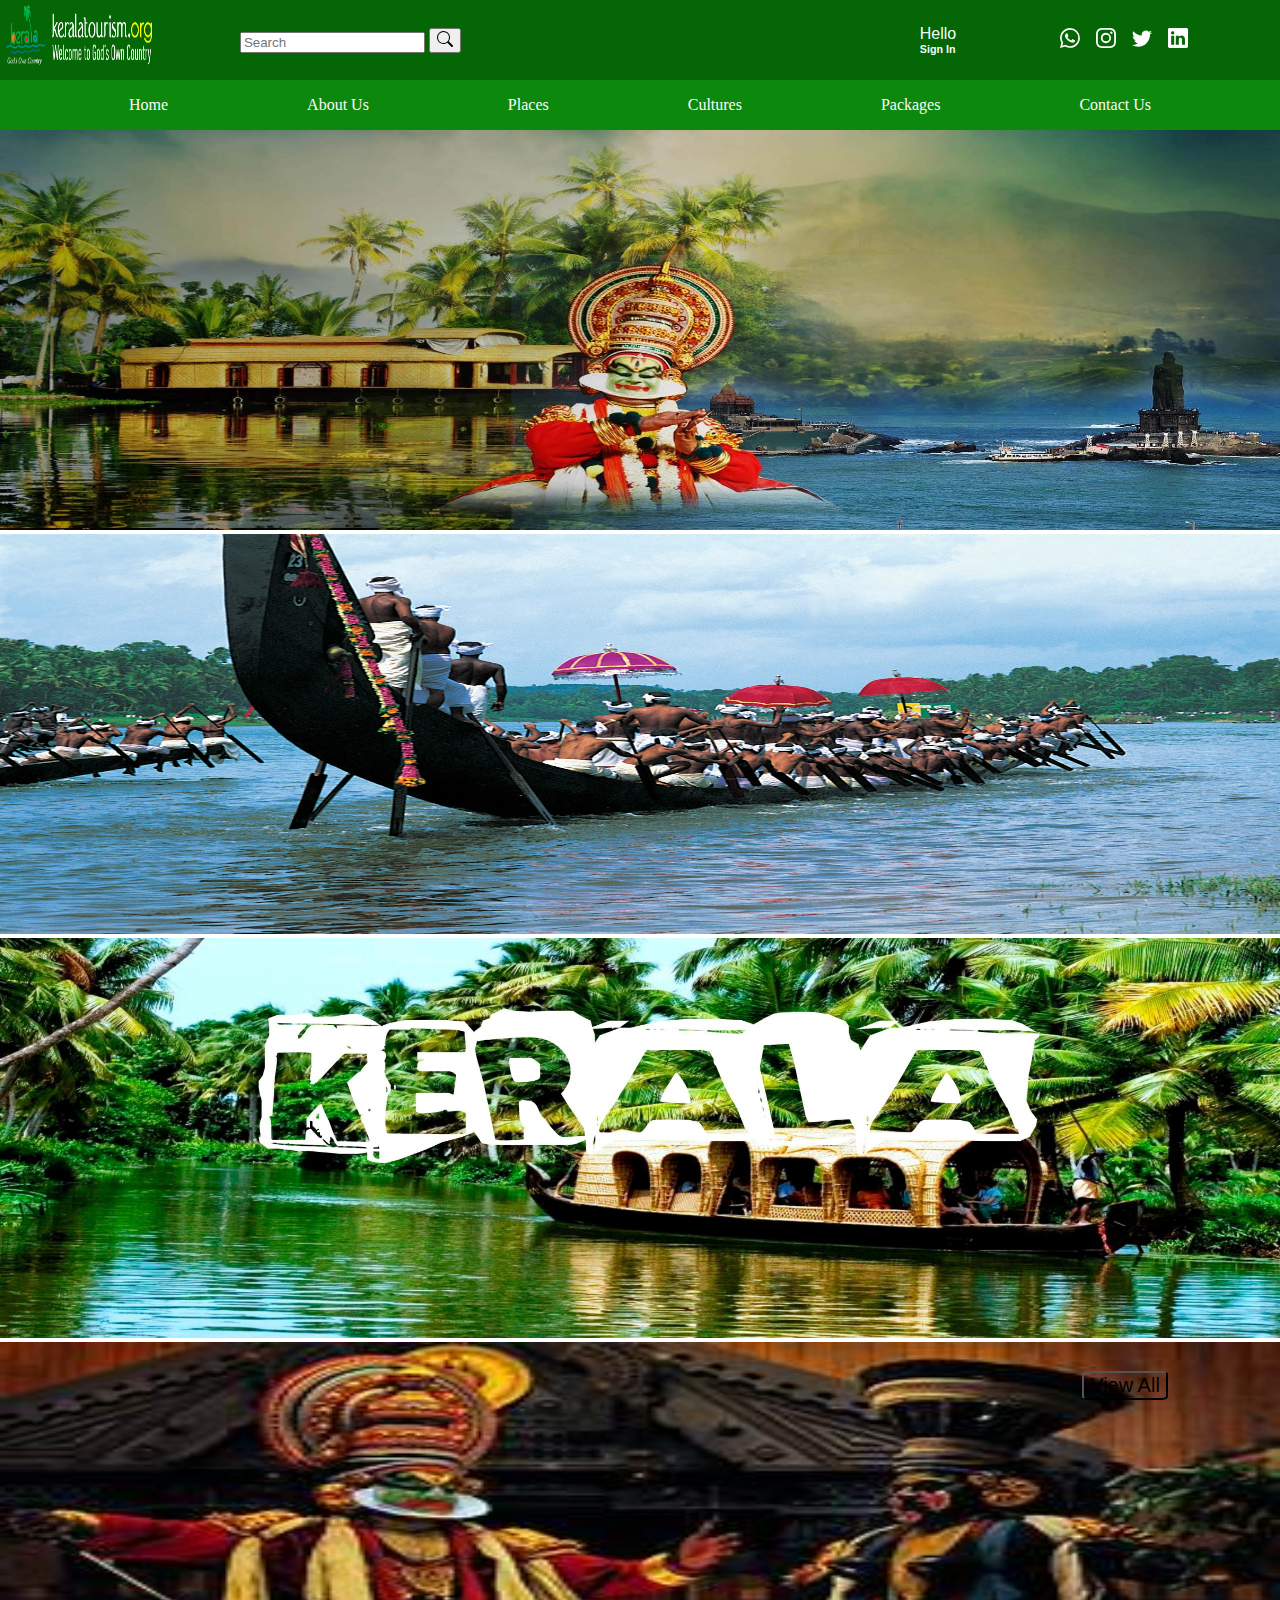
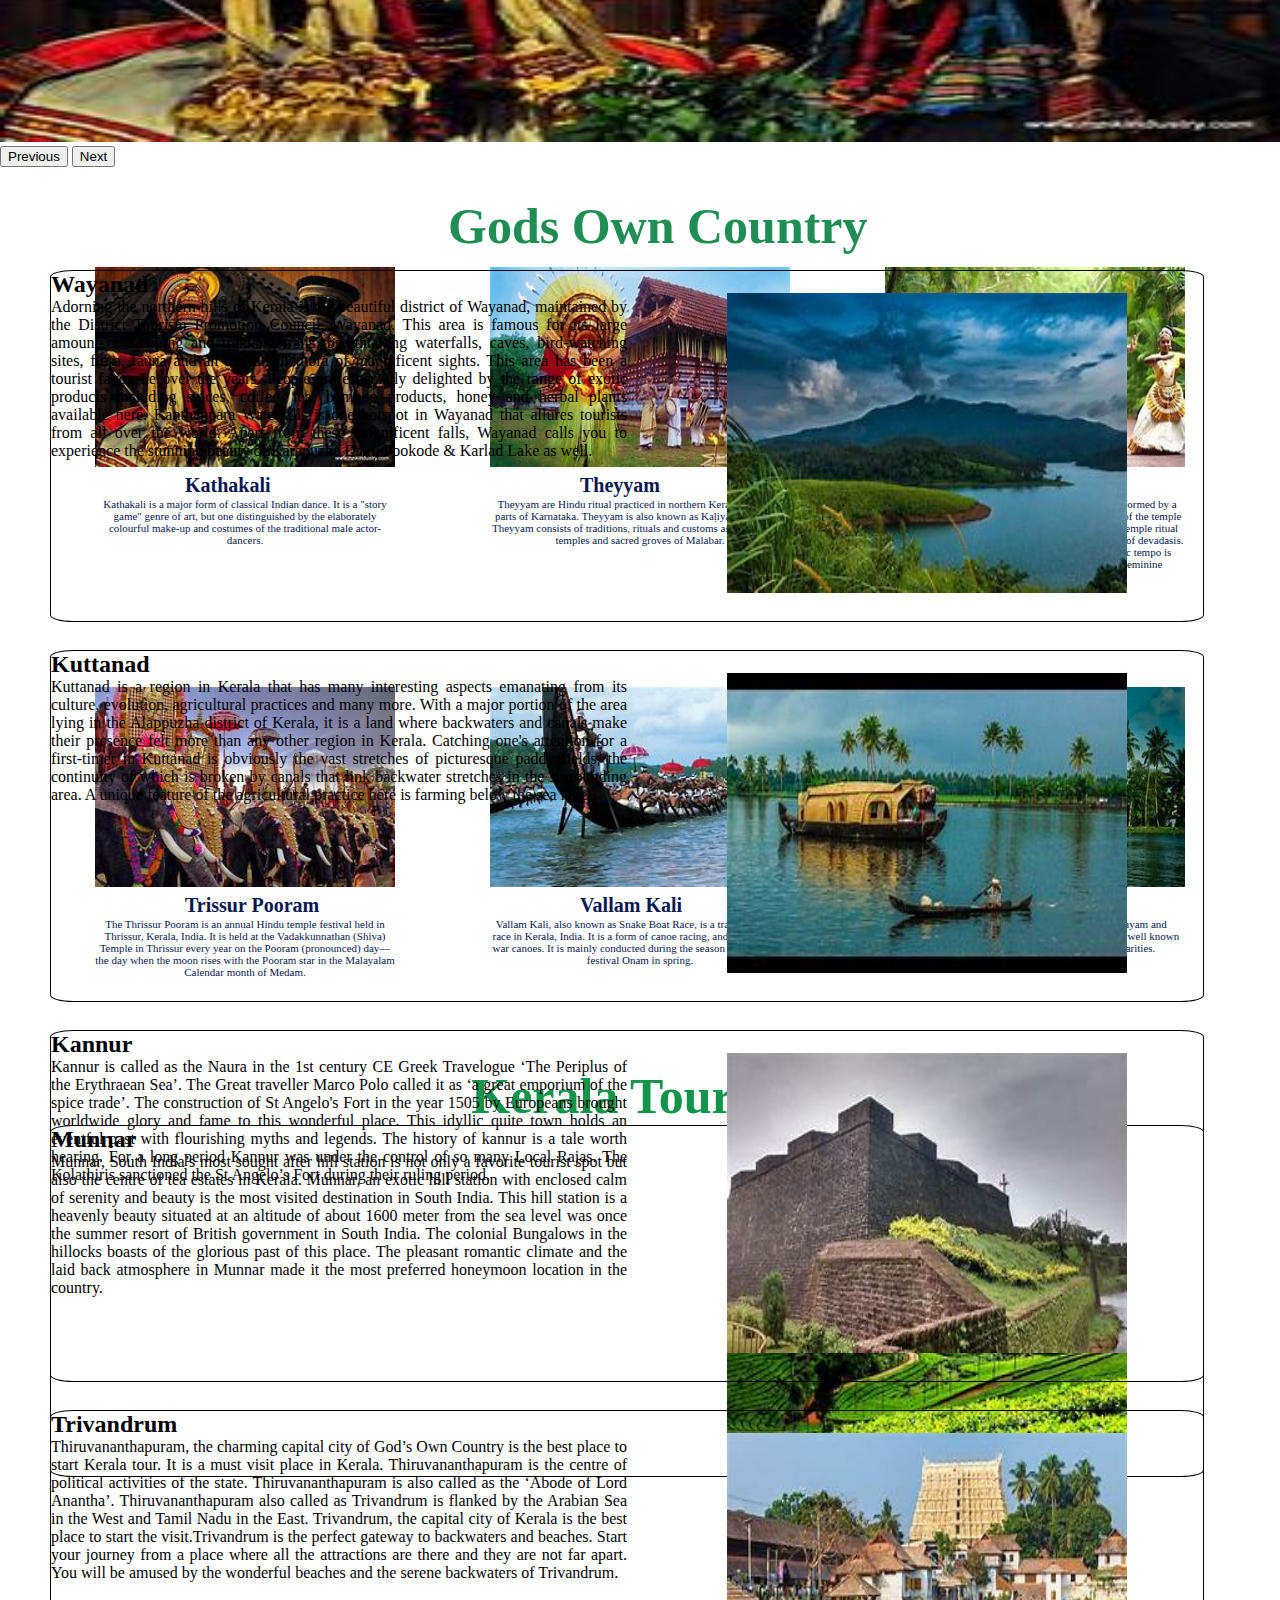
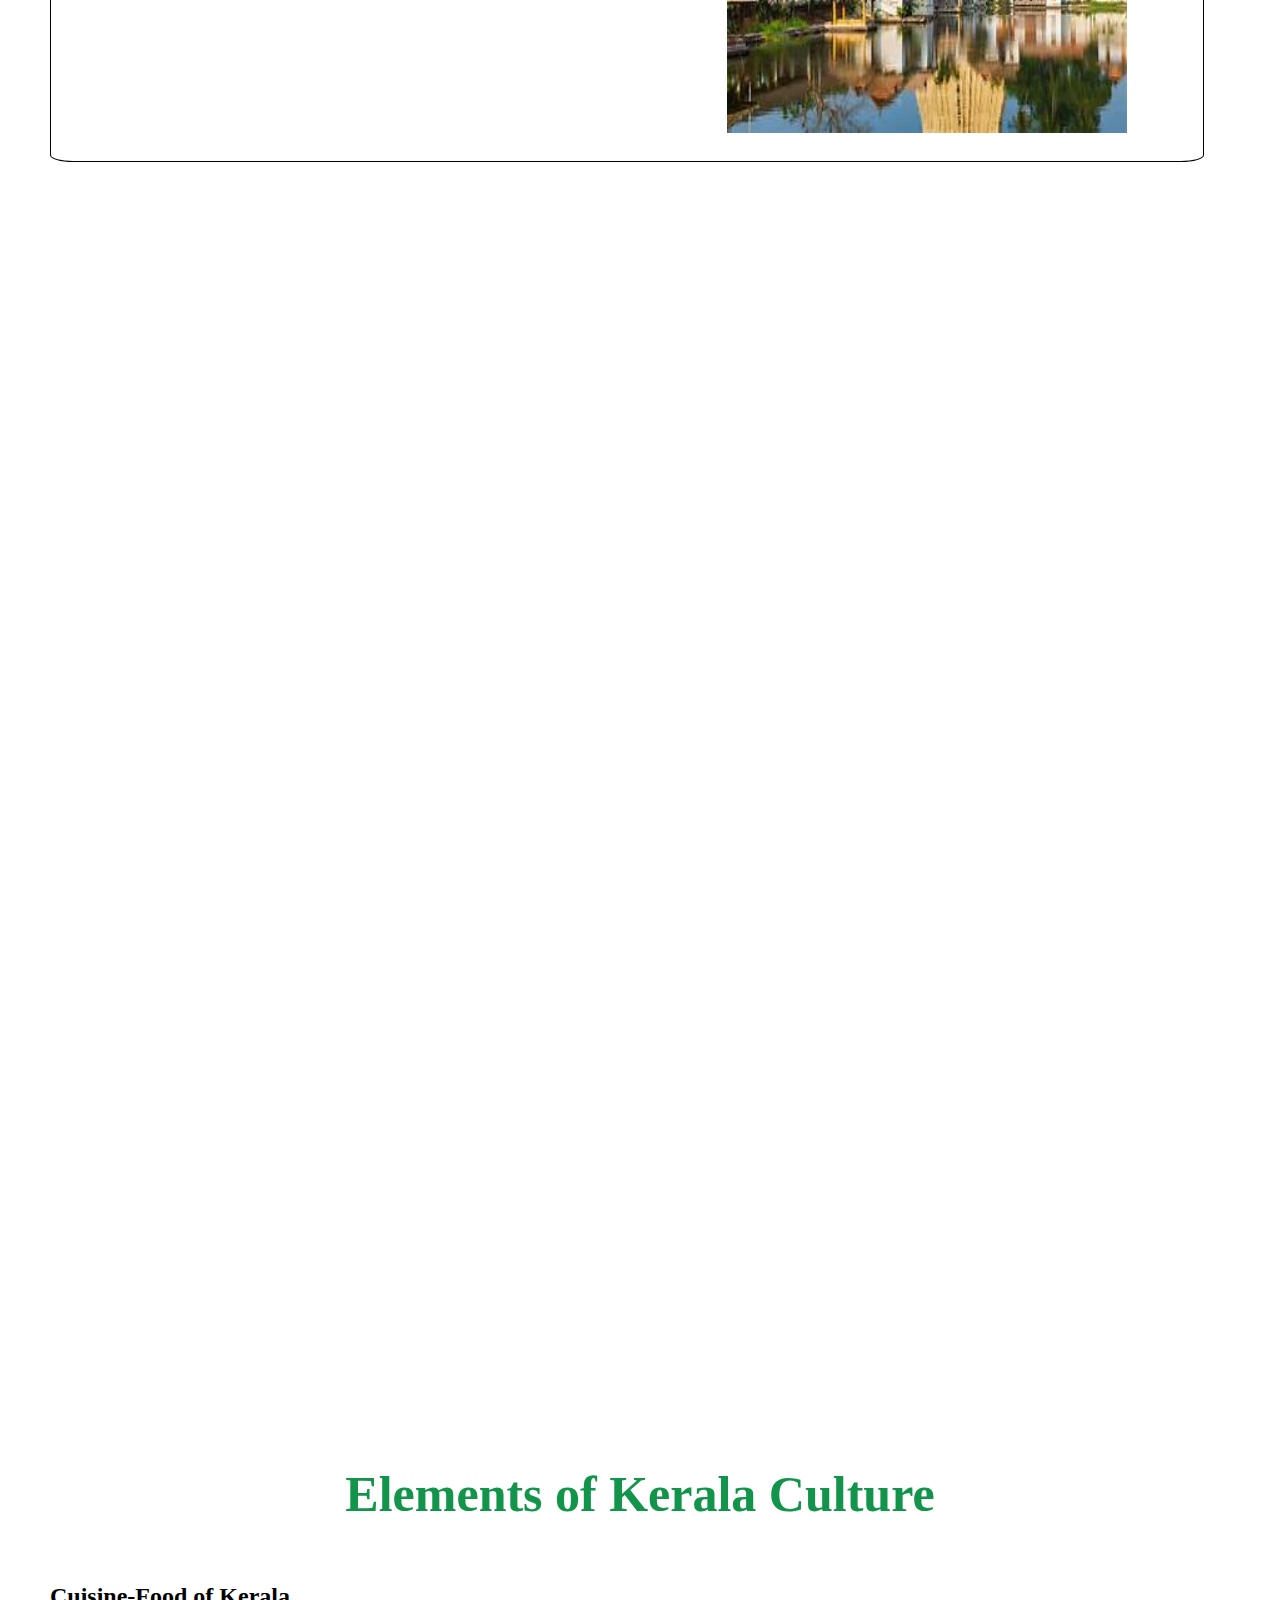
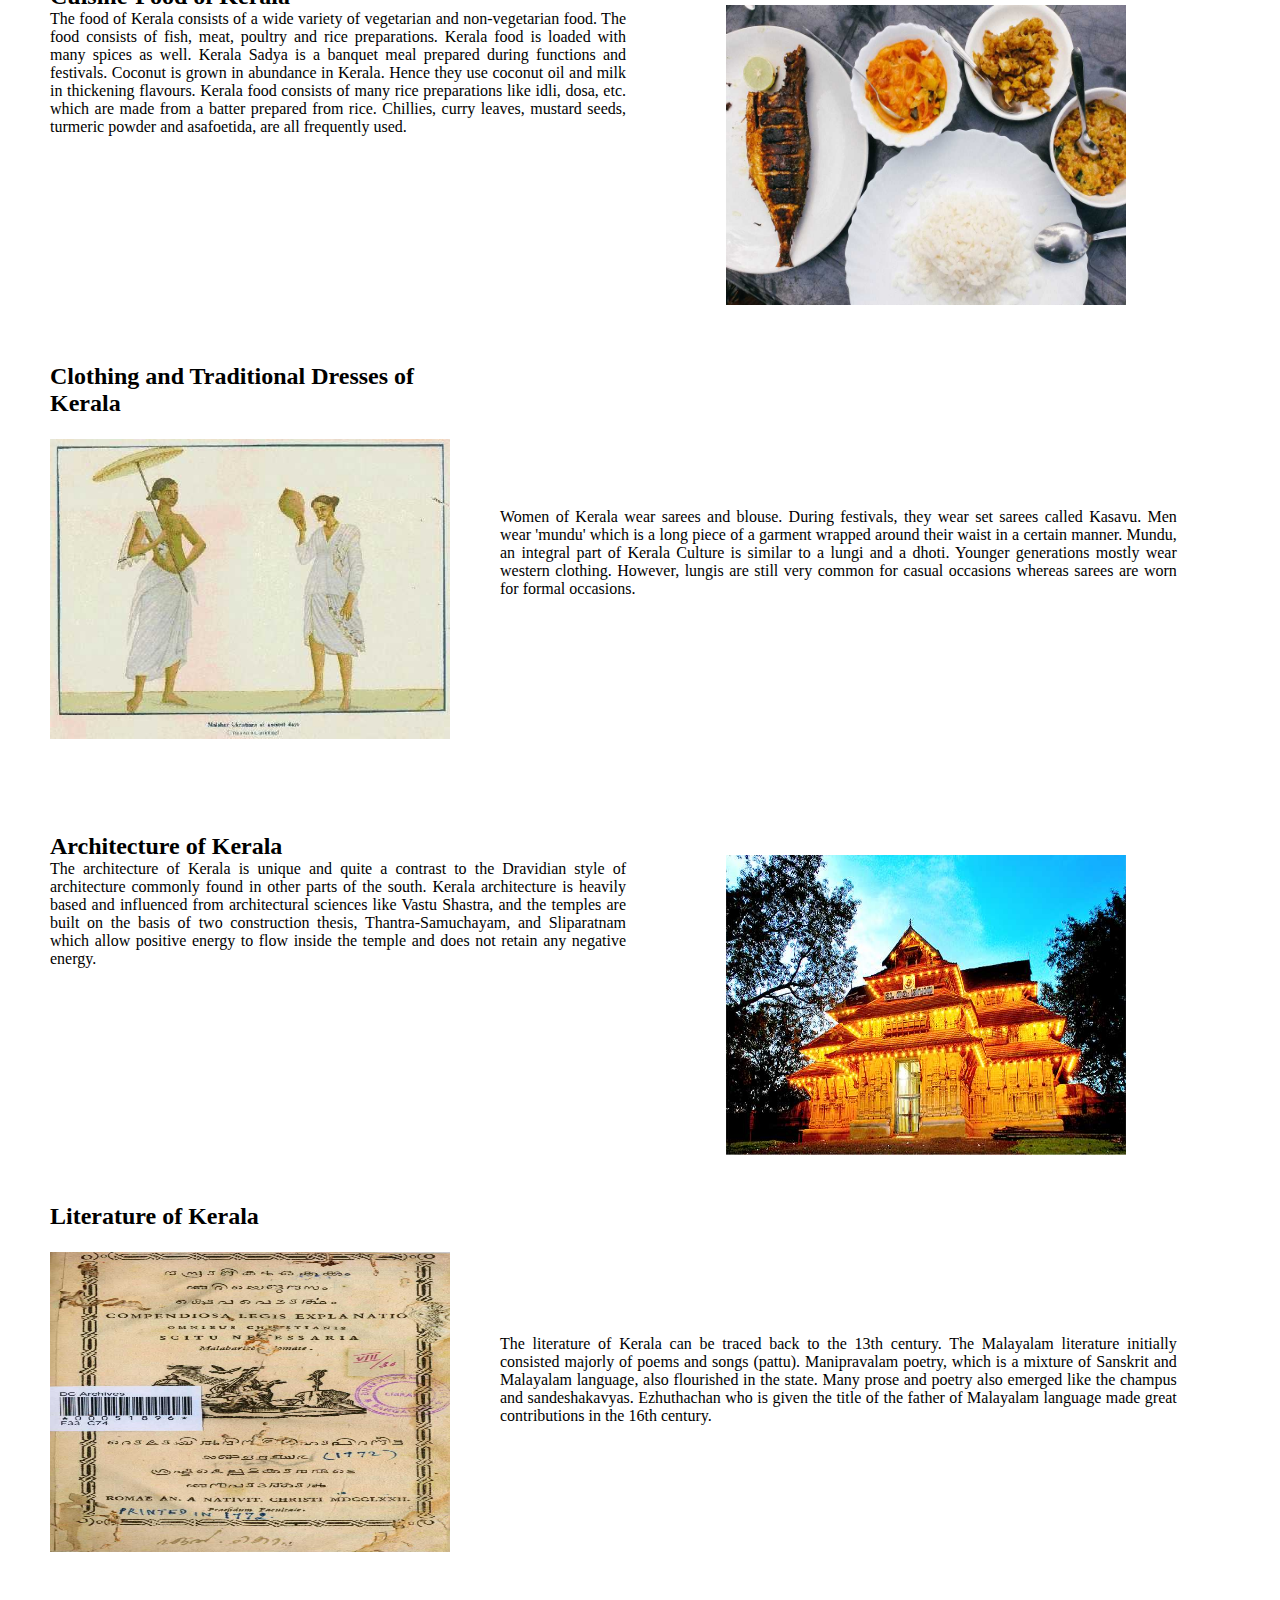
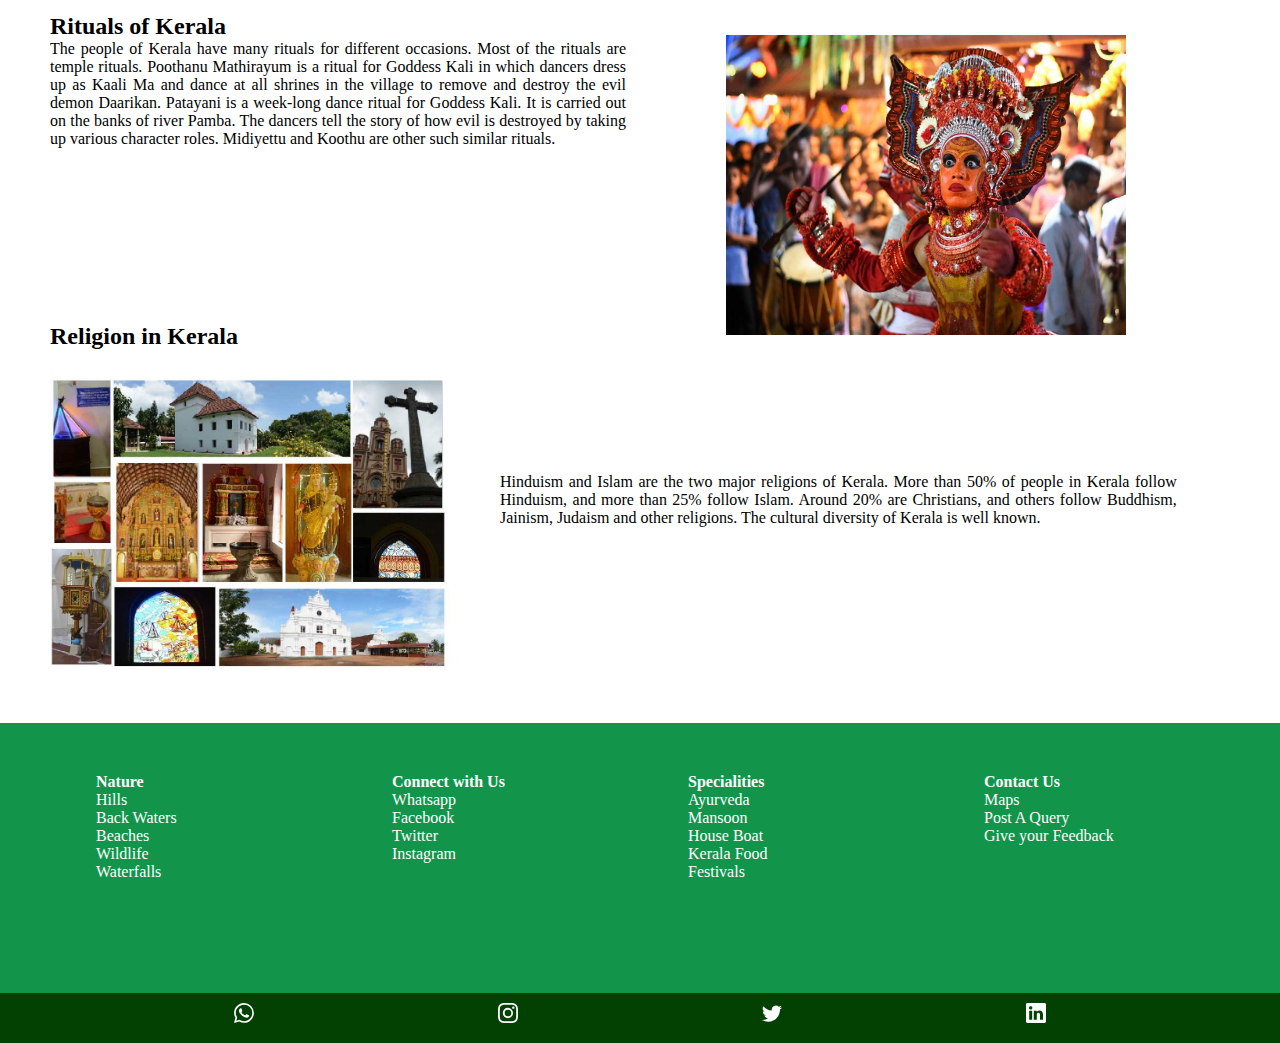
<file: index.html>
<!DOCTYPE html>
<html lang="en">
<head>
  <link rel="icon" href="h_logo.jpeg">
    <meta charset="UTF-8">
    <link rel="stylesheet" href="style.css">
    <meta name="viewport" content="width=device-width, initial-scale=1.0">
    <link href="https://cdn.jsdelivr.net/npm/bootstrap@5.3.1/dist/css/bootstrap.min.css" rel="stylesheet" integrity="sha384-4bw+/aepP/YC94hEpVNVgiZdgIC5+VKNBQNGCHeKRQN+PtmoHDEXuppvnDJzQIu9" crossorigin="anonymous">
    <script src="https://cdn.jsdelivr.net/npm/bootstrap@5.3.1/dist/js/bootstrap.bundle.min.js" integrity="sha384-HwwvtgBNo3bZJJLYd8oVXjrBZt8cqVSpeBNS5n7C8IVInixGAoxmnlMuBnhbgrkm" crossorigin="anonymous"></script>
    <script src="https://cdn.jsdelivr.net/npm/@popperjs/core@2.11.8/dist/umd/popper.min.js" integrity="sha384-I7E8VVD/ismYTF4hNIPjVp/Zjvgyol6VFvRkX/vR+Vc4jQkC+hVqc2pM8ODewa9r" crossorigin="anonymous"></script>
    <script src="https://cdn.jsdelivr.net/npm/bootstrap@5.3.1/dist/js/bootstrap.min.js" integrity="sha384-Rx+T1VzGupg4BHQYs2gCW9It+akI2MM/mndMCy36UVfodzcJcF0GGLxZIzObiEfa" crossorigin="anonymous"></script>
    <title>Kerala Tourism</title>
</head>
<body>

    <header class="primary-nav">
        <img src="logo.png" alt="">
        <div class="nav-items">
            
        <div class="search-bar">
            <div class="input-group mb-3">
                <input type="text" class="form-control" placeholder="Search" aria-label="Recipient's username" aria-describedby="button-addon2">
                <button class="btn btn-outline-secondary" type="button" id="button-addon2"><svg xmlns="http://www.w3.org/2000/svg" width="16" height="16" fill="currentColor" class="bi bi-search" viewBox="0 0 16 16">
                    <path d="M11.742 10.344a6.5 6.5 0 1 0-1.397 1.398h-.001c.03.04.062.078.098.115l3.85 3.85a1 1 0 0 0 1.415-1.414l-3.85-3.85a1.007 1.007 0 0 0-.115-.1zM12 6.5a5.5 5.5 0 1 1-11 0 5.5 5.5 0 0 1 11 0z"/>
                  </svg></button>
              </div>
        </div>
        <div class="sign-in">
            <p class="primary-text">Hello</p>
            <h6 class="primary-subheading">Sign In</h6>
        </div>
        
        <div class="cart" >
          &nbsp;&nbsp;&nbsp;&nbsp;&nbsp;
          <a href=""><svg xmlns="http://www.w3.org/2000/svg" width="20" height="20" fill="currentColor" class="bi bi-whatsapp" viewBox="0 0 16 16">
            <path d="M13.601 2.326A7.854 7.854 0 0 0 7.994 0C3.627 0 .068 3.558.064 7.926c0 1.399.366 2.76 1.057 3.965L0 16l4.204-1.102a7.933 7.933 0 0 0 3.79.965h.004c4.368 0 7.926-3.558 7.93-7.93A7.898 7.898 0 0 0 13.6 2.326zM7.994 14.521a6.573 6.573 0 0 1-3.356-.92l-.24-.144-2.494.654.666-2.433-.156-.251a6.56 6.56 0 0 1-1.007-3.505c0-3.626 2.957-6.584 6.591-6.584a6.56 6.56 0 0 1 4.66 1.931 6.557 6.557 0 0 1 1.928 4.66c-.004 3.639-2.961 6.592-6.592 6.592zm3.615-4.934c-.197-.099-1.17-.578-1.353-.646-.182-.065-.315-.099-.445.099-.133.197-.513.646-.627.775-.114.133-.232.148-.43.05-.197-.1-.836-.308-1.592-.985-.59-.525-.985-1.175-1.103-1.372-.114-.198-.011-.304.088-.403.087-.088.197-.232.296-.346.1-.114.133-.198.198-.33.065-.134.034-.248-.015-.347-.05-.099-.445-1.076-.612-1.47-.16-.389-.323-.335-.445-.34-.114-.007-.247-.007-.38-.007a.729.729 0 0 0-.529.247c-.182.198-.691.677-.691 1.654 0 .977.71 1.916.81 2.049.098.133 1.394 2.132 3.383 2.992.47.205.84.326 1.129.418.475.152.904.129 1.246.08.38-.058 1.171-.48 1.338-.943.164-.464.164-.86.114-.943-.049-.084-.182-.133-.38-.232z"/>
          </svg></a>&nbsp;&nbsp;&nbsp;
          <a href=""><svg xmlns="http://www.w3.org/2000/svg" width="20" height="20" fill="currentColor" class="bi bi-instagram" viewBox="0 0 16 16">
            <path d="M8 0C5.829 0 5.556.01 4.703.048 3.85.088 3.269.222 2.76.42a3.917 3.917 0 0 0-1.417.923A3.927 3.927 0 0 0 .42 2.76C.222 3.268.087 3.85.048 4.7.01 5.555 0 5.827 0 8.001c0 2.172.01 2.444.048 3.297.04.852.174 1.433.372 1.942.205.526.478.972.923 1.417.444.445.89.719 1.416.923.51.198 1.09.333 1.942.372C5.555 15.99 5.827 16 8 16s2.444-.01 3.298-.048c.851-.04 1.434-.174 1.943-.372a3.916 3.916 0 0 0 1.416-.923c.445-.445.718-.891.923-1.417.197-.509.332-1.09.372-1.942C15.99 10.445 16 10.173 16 8s-.01-2.445-.048-3.299c-.04-.851-.175-1.433-.372-1.941a3.926 3.926 0 0 0-.923-1.417A3.911 3.911 0 0 0 13.24.42c-.51-.198-1.092-.333-1.943-.372C10.443.01 10.172 0 7.998 0h.003zm-.717 1.442h.718c2.136 0 2.389.007 3.232.046.78.035 1.204.166 1.486.275.373.145.64.319.92.599.28.28.453.546.598.92.11.281.24.705.275 1.485.039.843.047 1.096.047 3.231s-.008 2.389-.047 3.232c-.035.78-.166 1.203-.275 1.485a2.47 2.47 0 0 1-.599.919c-.28.28-.546.453-.92.598-.28.11-.704.24-1.485.276-.843.038-1.096.047-3.232.047s-2.39-.009-3.233-.047c-.78-.036-1.203-.166-1.485-.276a2.478 2.478 0 0 1-.92-.598 2.48 2.48 0 0 1-.6-.92c-.109-.281-.24-.705-.275-1.485-.038-.843-.046-1.096-.046-3.233 0-2.136.008-2.388.046-3.231.036-.78.166-1.204.276-1.486.145-.373.319-.64.599-.92.28-.28.546-.453.92-.598.282-.11.705-.24 1.485-.276.738-.034 1.024-.044 2.515-.045v.002zm4.988 1.328a.96.96 0 1 0 0 1.92.96.96 0 0 0 0-1.92zm-4.27 1.122a4.109 4.109 0 1 0 0 8.217 4.109 4.109 0 0 0 0-8.217zm0 1.441a2.667 2.667 0 1 1 0 5.334 2.667 2.667 0 0 1 0-5.334z"/>
          </svg></a>&nbsp;&nbsp;&nbsp;
          <a href=""><svg xmlns="http://www.w3.org/2000/svg" width="20" height="20" fill="currentColor" class="bi bi-twitter" viewBox="0 0 16 16">
            <path d="M5.026 15c6.038 0 9.341-5.003 9.341-9.334 0-.14 0-.282-.006-.422A6.685 6.685 0 0 0 16 3.542a6.658 6.658 0 0 1-1.889.518 3.301 3.301 0 0 0 1.447-1.817 6.533 6.533 0 0 1-2.087.793A3.286 3.286 0 0 0 7.875 6.03a9.325 9.325 0 0 1-6.767-3.429 3.289 3.289 0 0 0 1.018 4.382A3.323 3.323 0 0 1 .64 6.575v.045a3.288 3.288 0 0 0 2.632 3.218 3.203 3.203 0 0 1-.865.115 3.23 3.23 0 0 1-.614-.057 3.283 3.283 0 0 0 3.067 2.277A6.588 6.588 0 0 1 .78 13.58a6.32 6.32 0 0 1-.78-.045A9.344 9.344 0 0 0 5.026 15z"/>
          </svg></a>&nbsp;&nbsp;&nbsp;  
          <a href=""><svg xmlns="http://www.w3.org/2000/svg" width="20" height="20" fill="currentColor" class="bi bi-linkedin" viewBox="0 0 16 16">
            <path d="M0 1.146C0 .513.526 0 1.175 0h13.65C15.474 0 16 .513 16 1.146v13.708c0 .633-.526 1.146-1.175 1.146H1.175C.526 16 0 15.487 0 14.854V1.146zm4.943 12.248V6.169H2.542v7.225h2.401zm-1.2-8.212c.837 0 1.358-.554 1.358-1.248-.015-.709-.52-1.248-1.342-1.248-.822 0-1.359.54-1.359 1.248 0 .694.521 1.248 1.327 1.248h.016zm4.908 8.212V9.359c0-.216.016-.432.08-.586.173-.431.568-.878 1.232-.878.869 0 1.216.662 1.216 1.634v3.865h2.401V9.25c0-2.22-1.184-3.252-2.764-3.252-1.274 0-1.845.7-2.165 1.193v.025h-.016a5.54 5.54 0 0 1 .016-.025V6.169h-2.4c.03.678 0 7.225 0 7.225h2.4z"/>
          </svg></a>&nbsp;&nbsp;&nbsp;
            </div>
        </div>
    </header>
    <header>
        <div class="second-nav">
            <a href="#home">Home</a>
            <a href="#dept">About Us</a> 
            <a href="#places">Places</a>
            <a href="#cultures">Cultures</a>
            <a href="packages.html">Packages</a>
            <a href="#contact">Contact Us</a>
        </div>
    </header>
    
    <!-- Primary Navbar ends -->



    <!-- home section starts -->
    <div id="carouselExampleAutoplaying" class="carousel slide" data-bs-ride="carousel" id="home">
        <div class="carousel-inner">
          <div class="carousel-item active">
            <img src="hm4.jpg" class="d-block " alt="No Image">
          </div>
          <div class="carousel-item">
            <img src="hm3.jpg" class="d-block " alt="No Image">
          </div>
          <div class="carousel-item">
            <img src="hm2.jpg" class="d-block " alt="No Image">
          </div>
          <div class="carousel-item">
            <img src="hm5.jpeg" class="d-block " alt="No Image">
          </div>
        </div>
        <button class="carousel-control-prev" type="button" data-bs-target="#carouselExampleAutoplaying" data-bs-slide="prev">
          <span class="carousel-control-prev-icon" aria-hidden="true"></span>
          <span class="visually-hidden">Previous</span>
        </button>
        <button class="carousel-control-next" type="button" data-bs-target="#carouselExampleAutoplaying" data-bs-slide="next">
          <span class="carousel-control-next-icon" aria-hidden="true"></span>
          <span class="visually-hidden">Next</span>
        </button>
      </div>

      <div class="dept" id="dept">
        <h1>Gods Own Country</h1>
        <a href=""><div class="dp">
            <img src="hm5.jpeg" alt="" >
            <h5>Kathakali</h5>
            <p>Kathakali is a major form of classical Indian dance. It is a "story game" genre of art, but one distinguished by the elaborately colourful make-up and costumes of the traditional male actor-dancers.</p>
        </div></a>
        <a href=""><div class="dp">
            <img src="img2.jpeg" alt="" >
            <h5>Theyyam</h5>
            <p>Theyyam are Hindu ritual practiced in northern Kerala and some parts of Karnataka. Theyyam is also known as Kaḷiyāṭṭaṁ or Tiṟa. Theyyam consists of traditions, rituals and customs associated with temples and sacred groves of Malabar. </p>
        </div></a>
        <a href=""><div class="dp">
          <img src="img3.jpeg" alt="" >
          <h5>Mohiniyattam</h5>
          <p>Mohiniyattam is a solo dance tradition of Kerala performed by a maiden called Prakriti who offers herself to the deity of the temple through dance and music. It evolved as a part of the temple ritual within the precincts of a temple linked to the tradition of devadasis. Its keynote is called the Shringarbhakti and the basic tempo is known as lasya which is characterized by highly feminine movements. </p>
      </div></a>
        
       </div>
       <div class="dept2" id="dept">
        <a href=""><div class="dp">
            <img src="img4.jpeg" alt="" >
            <h5>Trissur Pooram</h5>
            <p>The Thrissur Pooram is an annual Hindu temple festival held in Thrissur, Kerala, India. It is held at the Vadakkunnathan (Shiva) Temple in Thrissur every year on the Pooram (pronounced) day—the day when the moon rises with the Pooram star in the Malayalam Calendar month of Medam.</p>
        </div></a>
        <a href=""><div class="dp">
            <img src="img5.jpeg" alt="" >
            <h5>Vallam Kali</h5>
            <p>Vallam Kali, also known as Snake Boat Race, is a traditional boat race in Kerala, India. It is a form of canoe racing, and uses paddled war canoes. It is mainly conducted during the season of the harvest festival Onam in spring.</p>
        </div></a>
        <a href=""><div class="dp">
          <img src="img6.jpeg" alt="" >
          <h5>Kuttanad</h5>
          <p>Kuttanad is a region covering the Alappuzha, Kottayam and Pathanamthitta Districts, in the state of Kerala, India, well known for its vast paddy fields and geographical peculiarities.</p>
      </div></a>
      </div>

      <div class="button">
        <a href=""><input type="button" value="View All"></a>
      </div>
      

      <!-- places -->
      <div class="hedding" id="places">
        <h1>Kerala Tourism</h1>
      </div>
      <div class="places" >
        <div class="pl1">
          <h2>
            Munnar
          </h2>
          <p>Munnar, South India’s most sought after hill station is not only a favorite tourist spot but also the centre of tea estates in Kerala. Munnar, an exotic hill station with enclosed calm of serenity and beauty is the most visited destination in South India.

            This hill station is a heavenly beauty situated at an altitude of about 1600 meter from the sea level was once the summer resort of British government in South India. The colonial Bungalows in the hillocks boasts of the glorious past of this place.
            
            The pleasant romantic climate and the laid back atmosphere in Munnar made it the most preferred honeymoon location in the country. </p>
        </div>
        <div class="pl2">
          <img src="munnar.jpeg" alt="">
        </div>
      </div>
      <div class="places2">
        <div class="pl1">
          <h2>
            Wayanad
          </h2>
          <p>Adorning the northern hills of Kerala is the beautiful district of Wayanad, maintained by the District Tourism Promotion Council, Wayanad.  This area is famous for its large amount of camping and trekking trails, breathtaking waterfalls, caves, bird-watching sites, flora, fauna and an overall plethora of magnificent sights. This area has been a tourist favourite over the years. People are especially delighted by the range of exotic products including spices, coffee, tea, bamboo products, honey and herbal plants available here.  Kanthanpara Waterfalls is one hotspot in Wayanad that allures tourists from all over the world. Apart from these magnificent falls, Wayanad calls you to experience the stunning beauty of Karapuzha Dam, Pookode & Karlad Lake as well.</p>
        </div>
        <div class="pl2">
          <img src="wayanad.jpeg" alt="">
        </div>
      </div>
      <div class="places3">
        <div class="pl1">
          <h2>
            Kuttanad
          </h2>
          <p>Kuttanad is a region in Kerala that has many interesting aspects emanating from its culture, evolution, agricultural practices and many more. With a major portion of the area lying in the Alappuzha district of Kerala, it is a land where backwaters and canals make their presence felt more than any other region in Kerala.

            Catching one's attention for a first-timer in Kuttanad is obviously the vast stretches of picturesque paddy fields, the continuity of which is broken by canals that link backwater stretches in the surrounding area. A unique feature of the agricultural practice here is farming below the sea level.</p>
        </div>
        <div class="pl2">
          <img src="kuttanad.jpeg" alt="">
        </div>
      </div>
      <div class="places4">
        <div class="pl1">
          <h2>
            Kannur
          </h2>
          <p>Kannur is called as the Naura in the 1st century CE Greek Travelogue ‘The Periplus of the Erythraean Sea’. The Great traveller Marco Polo called it as ‘a great emporium of the spice trade’. The construction of St Angelo's Fort in the year 1505 by Europeans brought worldwide glory and fame to this wonderful place.

            This idyllic quite town holds an eventful past with flourishing myths and legends. The history of kannur is a tale worth hearing. For a long period Kannur was under the control of so many Local Rajas. The Kolathiris sanctioned the St Angelo’s Fort during their ruling period.</p>
        </div>
        <div class="pl2">
          <img src="kannur.jpeg" alt="">
        </div>
      </div>
      <div class="places5">
        <div class="pl1">
          <h2>
            Trivandrum
          </h2>
          <p>Thiruvananthapuram, the charming capital city of God’s Own Country is the best place to start Kerala tour. It is a must visit place in Kerala. Thiruvananthapuram is the centre of political activities of the state. Thiruvananthapuram is also called as the ‘Abode of Lord Anantha’.

            Thiruvananthapuram also called as Trivandrum is flanked by the Arabian Sea in the West and Tamil Nadu in the East. Trivandrum, the capital city of Kerala is the best place to start the visit.Trivandrum is the perfect gateway to backwaters and beaches. Start your journey from a place where all the attractions are there and they are not far apart. You will be amused by the wonderful beaches and the serene backwaters of Trivandrum.</p>
        </div>
        <div class="pl2">
          <img src="trivandrum.jpeg" alt="">
        </div>
      </div>

      <!-- places end -->

      <!-- cultures strt -->
      <div class="hed" id="cultures">
        <h1>Elements of Kerala Culture</h1>
      </div>
      <div class="cultures" >
      
        <div class="cl1">
          <h2>
            Cuisine-Food of Kerala
          </h2>
          <p>The food of Kerala consists of a wide variety of vegetarian and non-vegetarian food. The food consists of fish, meat, poultry and rice preparations. Kerala food is loaded with many spices as well. Kerala Sadya is a banquet meal prepared during functions and festivals. Coconut is grown in abundance in Kerala. Hence they use coconut oil and milk in thickening flavours. Kerala food consists of many rice preparations like idli, dosa, etc. which are made from a batter prepared from rice. Chillies, curry leaves, mustard seeds, turmeric powder and asafoetida, are all frequently used.</p>
        </div>
        <div class="cl2">
          <img src="food.jpg" alt="">
        </div>
      </div>
      <div class="cultures2" id="">
      
        <div class="cl3">
          <h2>
            Clothing and Traditional Dresses of Kerala
          </h2>
          <img src="clothing.jpg" alt="">
        </div>
        <div class="cl4">
          <p>Women of Kerala wear sarees and blouse. During festivals, they wear set sarees called Kasavu. Men wear 'mundu' which is a long piece of a garment wrapped around their waist in a certain manner. Mundu, an integral part of Kerala Culture is similar to a lungi and a dhoti. Younger generations mostly wear western clothing. However, lungis are still very common for casual occasions whereas sarees are worn for formal occasions.</p>
        </div>
      </div>

      <div class="cultures3" id="">
        <div class="cl1">
          <h2>
            Architecture of Kerala
          </h2>
          <p>The architecture of Kerala is unique and quite a contrast to the Dravidian style of architecture commonly found in other parts of the south. Kerala architecture is heavily based and influenced from architectural sciences like Vastu Shastra, and the temples are built on the basis of two construction thesis, Thantra-Samuchayam, and Sliparatnam which allow positive energy to flow inside the temple and does not retain any negative energy.</p>
        </div>
        <div class="cl2">
          <img src="archi.jpg" alt="">
        </div>
      </div>

      <div class="cultures4" id="">
        <div class="cl3">
          <h2>
            Literature of Kerala
          </h2>
          <img src="lit.jpg" alt="">
        </div>
        <div class="cl4">
          <p>The literature of Kerala can be traced back to the 13th century. The Malayalam literature initially consisted majorly of poems and songs (pattu). Manipravalam poetry, which is a mixture of Sanskrit and Malayalam language, also flourished in the state. Many prose and poetry also emerged like the champus and sandeshakavyas. Ezhuthachan who is given the title of the father of Malayalam language made great contributions in the 16th century.
          </p>
        </div>
      </div>

      <div class="cultures5" id="">
        <div class="cl1">
          <h2>
            Rituals of Kerala
          </h2>
          <p>The people of Kerala have many rituals for different occasions. Most of the rituals are temple rituals. Poothanu Mathirayum is a ritual for Goddess Kali in which dancers dress up as Kaali Ma and dance at all shrines in the village to remove and destroy the evil demon Daarikan.
            Patayani is a week-long dance ritual for Goddess Kali. It is carried out on the banks of river Pamba. The dancers tell the story of how evil is destroyed by taking up various character roles. Midiyettu and Koothu are other such similar rituals.</p>
        </div>
        <div class="cl2">
          <img src="rit.jpg" alt="">
        </div>
      </div>

      <div class="cultures6" >
        <div class="cl3">
          <h2>
            Religion in Kerala
          </h2>
          <img src="reli.jpg" alt="">
        </div>
        <div class="cl4">
          <p>Hinduism and Islam are the two major religions of Kerala. More than 50% of people in Kerala follow Hinduism, and more than 25% follow Islam. Around 20% are Christians, and others follow Buddhism, Jainism, Judaism and other religions. The cultural diversity of Kerala is well known.</p>
        </div>
      </div>

      <!-- . cultures end -->

      <!-- contact -->
      <div class="contact" id="contact">
        <div class="cnt">
            <h4>Nature</h4>
            <a href="">Hills</a>
            <a href="">Back Waters</a>
            <a href="">Beaches</a>
            <a href="">Wildlife</a>
            <a href="">Waterfalls</a>
        </div>
        <div class="cnt">
            <h4>Connect with Us</h4>
            <a href="">Whatsapp</a>
            <a href="">Facebook</a>
            <a href="">Twitter</a>
            <a href="">Instagram</a>
        </div>
        <div class="cnt">
            <h4>Specialities</h4>
            <a href="">Ayurveda</a>
            <a href="">Mansoon</a>
            <a href="">House Boat</a>
            <a href="">Kerala Food</a>
            <a href="">Festivals</a>
        </div>
    
        <div class="cnt">
            <h4>Contact Us</h4>
            <a href="">Maps</a>
            <a href="">Post A Query</a>
            <a href="">Give your Feedback</a>
        </div>
    
</div>
<div class="contact-end">
  <a href=""><svg xmlns="http://www.w3.org/2000/svg" width="20" height="20" fill="currentColor" class="bi bi-whatsapp" viewBox="0 0 16 16">
    <path d="M13.601 2.326A7.854 7.854 0 0 0 7.994 0C3.627 0 .068 3.558.064 7.926c0 1.399.366 2.76 1.057 3.965L0 16l4.204-1.102a7.933 7.933 0 0 0 3.79.965h.004c4.368 0 7.926-3.558 7.93-7.93A7.898 7.898 0 0 0 13.6 2.326zM7.994 14.521a6.573 6.573 0 0 1-3.356-.92l-.24-.144-2.494.654.666-2.433-.156-.251a6.56 6.56 0 0 1-1.007-3.505c0-3.626 2.957-6.584 6.591-6.584a6.56 6.56 0 0 1 4.66 1.931 6.557 6.557 0 0 1 1.928 4.66c-.004 3.639-2.961 6.592-6.592 6.592zm3.615-4.934c-.197-.099-1.17-.578-1.353-.646-.182-.065-.315-.099-.445.099-.133.197-.513.646-.627.775-.114.133-.232.148-.43.05-.197-.1-.836-.308-1.592-.985-.59-.525-.985-1.175-1.103-1.372-.114-.198-.011-.304.088-.403.087-.088.197-.232.296-.346.1-.114.133-.198.198-.33.065-.134.034-.248-.015-.347-.05-.099-.445-1.076-.612-1.47-.16-.389-.323-.335-.445-.34-.114-.007-.247-.007-.38-.007a.729.729 0 0 0-.529.247c-.182.198-.691.677-.691 1.654 0 .977.71 1.916.81 2.049.098.133 1.394 2.132 3.383 2.992.47.205.84.326 1.129.418.475.152.904.129 1.246.08.38-.058 1.171-.48 1.338-.943.164-.464.164-.86.114-.943-.049-.084-.182-.133-.38-.232z"/>
  </svg></a>
  <a href=""><svg xmlns="http://www.w3.org/2000/svg" width="20" height="20" fill="currentColor" class="bi bi-instagram" viewBox="0 0 16 16">
    <path d="M8 0C5.829 0 5.556.01 4.703.048 3.85.088 3.269.222 2.76.42a3.917 3.917 0 0 0-1.417.923A3.927 3.927 0 0 0 .42 2.76C.222 3.268.087 3.85.048 4.7.01 5.555 0 5.827 0 8.001c0 2.172.01 2.444.048 3.297.04.852.174 1.433.372 1.942.205.526.478.972.923 1.417.444.445.89.719 1.416.923.51.198 1.09.333 1.942.372C5.555 15.99 5.827 16 8 16s2.444-.01 3.298-.048c.851-.04 1.434-.174 1.943-.372a3.916 3.916 0 0 0 1.416-.923c.445-.445.718-.891.923-1.417.197-.509.332-1.09.372-1.942C15.99 10.445 16 10.173 16 8s-.01-2.445-.048-3.299c-.04-.851-.175-1.433-.372-1.941a3.926 3.926 0 0 0-.923-1.417A3.911 3.911 0 0 0 13.24.42c-.51-.198-1.092-.333-1.943-.372C10.443.01 10.172 0 7.998 0h.003zm-.717 1.442h.718c2.136 0 2.389.007 3.232.046.78.035 1.204.166 1.486.275.373.145.64.319.92.599.28.28.453.546.598.92.11.281.24.705.275 1.485.039.843.047 1.096.047 3.231s-.008 2.389-.047 3.232c-.035.78-.166 1.203-.275 1.485a2.47 2.47 0 0 1-.599.919c-.28.28-.546.453-.92.598-.28.11-.704.24-1.485.276-.843.038-1.096.047-3.232.047s-2.39-.009-3.233-.047c-.78-.036-1.203-.166-1.485-.276a2.478 2.478 0 0 1-.92-.598 2.48 2.48 0 0 1-.6-.92c-.109-.281-.24-.705-.275-1.485-.038-.843-.046-1.096-.046-3.233 0-2.136.008-2.388.046-3.231.036-.78.166-1.204.276-1.486.145-.373.319-.64.599-.92.28-.28.546-.453.92-.598.282-.11.705-.24 1.485-.276.738-.034 1.024-.044 2.515-.045v.002zm4.988 1.328a.96.96 0 1 0 0 1.92.96.96 0 0 0 0-1.92zm-4.27 1.122a4.109 4.109 0 1 0 0 8.217 4.109 4.109 0 0 0 0-8.217zm0 1.441a2.667 2.667 0 1 1 0 5.334 2.667 2.667 0 0 1 0-5.334z"/>
  </svg></a>
  <a href=""><svg xmlns="http://www.w3.org/2000/svg" width="20" height="20" fill="currentColor" class="bi bi-twitter" viewBox="0 0 16 16">
    <path d="M5.026 15c6.038 0 9.341-5.003 9.341-9.334 0-.14 0-.282-.006-.422A6.685 6.685 0 0 0 16 3.542a6.658 6.658 0 0 1-1.889.518 3.301 3.301 0 0 0 1.447-1.817 6.533 6.533 0 0 1-2.087.793A3.286 3.286 0 0 0 7.875 6.03a9.325 9.325 0 0 1-6.767-3.429 3.289 3.289 0 0 0 1.018 4.382A3.323 3.323 0 0 1 .64 6.575v.045a3.288 3.288 0 0 0 2.632 3.218 3.203 3.203 0 0 1-.865.115 3.23 3.23 0 0 1-.614-.057 3.283 3.283 0 0 0 3.067 2.277A6.588 6.588 0 0 1 .78 13.58a6.32 6.32 0 0 1-.78-.045A9.344 9.344 0 0 0 5.026 15z"/>
  </svg></a>   
  <a href=""><svg xmlns="http://www.w3.org/2000/svg" width="20" height="20" fill="currentColor" class="bi bi-linkedin" viewBox="0 0 16 16">
    <path d="M0 1.146C0 .513.526 0 1.175 0h13.65C15.474 0 16 .513 16 1.146v13.708c0 .633-.526 1.146-1.175 1.146H1.175C.526 16 0 15.487 0 14.854V1.146zm4.943 12.248V6.169H2.542v7.225h2.401zm-1.2-8.212c.837 0 1.358-.554 1.358-1.248-.015-.709-.52-1.248-1.342-1.248-.822 0-1.359.54-1.359 1.248 0 .694.521 1.248 1.327 1.248h.016zm4.908 8.212V9.359c0-.216.016-.432.08-.586.173-.431.568-.878 1.232-.878.869 0 1.216.662 1.216 1.634v3.865h2.401V9.25c0-2.22-1.184-3.252-2.764-3.252-1.274 0-1.845.7-2.165 1.193v.025h-.016a5.54 5.54 0 0 1 .016-.025V6.169h-2.4c.03.678 0 7.225 0 7.225h2.4z"/>
  </svg></a>
</div>

      <!-- contact end -->
</body>
</html>
</file>
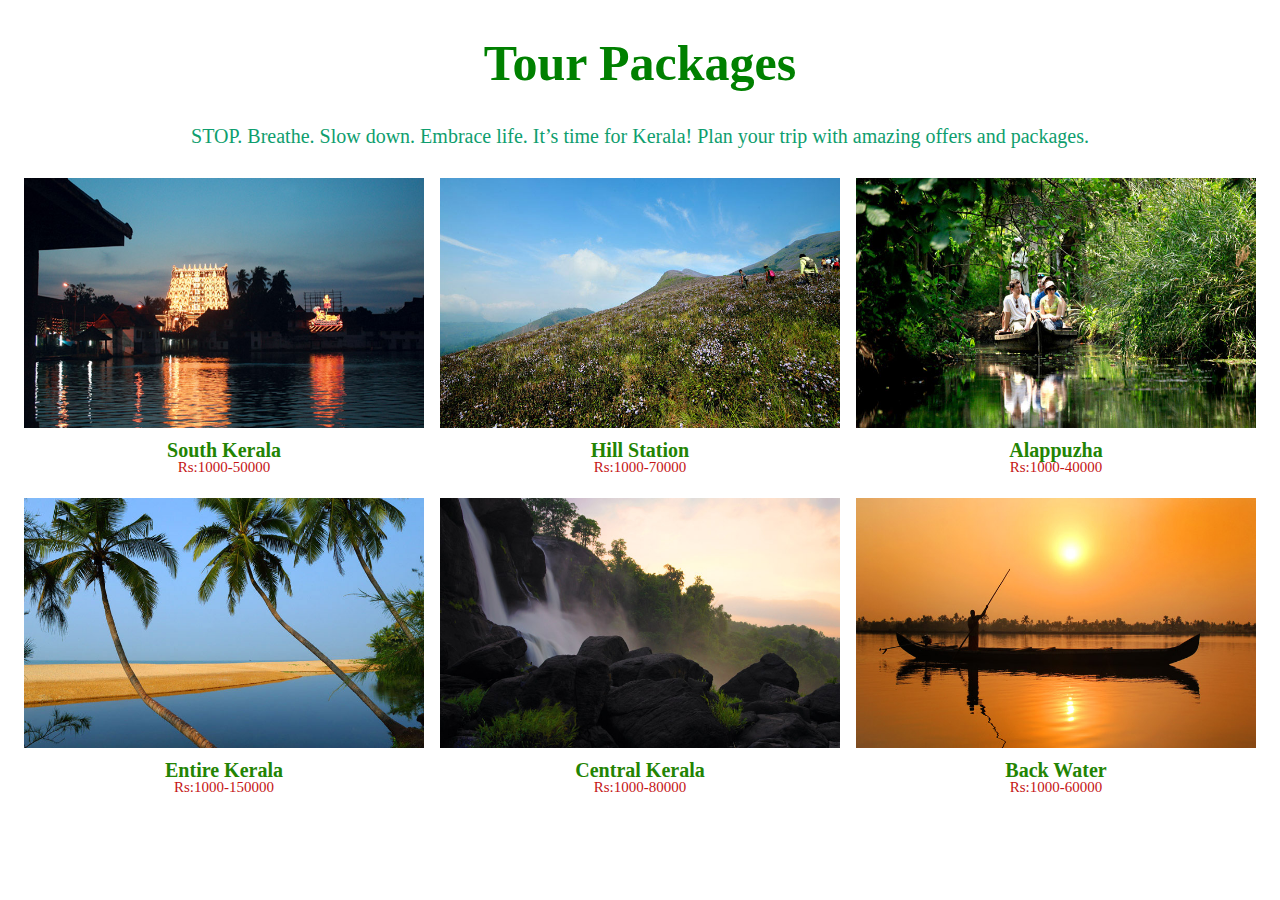
<file: packages.html>
<!DOCTYPE html>
<html lang="en">

<head>
    <meta charset="UTF-8">
    <meta name="viewport" content="width=device-width, initial-scale=1.0">
    <title>Packages</title>
    <style>
        .packages {

            display: flex;
            justify-content: space-evenly;
            position: relative;
            top: 10px;
        }

        .packages2 {
            height: 300px;
            display: flex;
            justify-content: space-evenly;
            position: relative;
            top: 30px;
        }

        .pk {
            height: 300px;
            width: 400px;
            background-color: transparent;
            /* border: 1px black solid; */
            display: flex;
            justify-content: space-evenly;
            position: relative;
        }

        h1 {
            text-align: center;
            color: green;
            font-size: 50px;
            font-weight: 600;
        }

        p {
            font-size: 20px;
            color: rgb(14, 158, 110);
            text-align: center;
        }

        .pk img {
            width: 400px;
            height: 250px;
        }

        .pk h4 {
            display: flex;
            align-items: center;
            justify-content: center;
            flex-direction: column;
            position: absolute;
            color: rgb(35, 132, 3);
            top: 78%;
            /* left: 35%; */
            font-size: 20px;
            text-align: center;
        }
        .pk p {
            display: flex;
            align-items: center;
            justify-content: center;
            flex-direction: column;
            position: absolute;
            color: rgb(197, 21, 21);
            top: 88.5%;
            /* left: 35%; */
            font-size: 15px;
            text-align: center;
        }
        .pk:hover{
            transform: scale(0.9);
        }
    </style>
</head>

<body>
    <h1>Tour Packages</h1>
    <p>STOP. Breathe. Slow down. Embrace life. It’s time for Kerala!
        Plan your trip with amazing offers and packages.</p>
    <div class="packages">
        <a href="">
            <div class="pk">
                <img src="pk4.jpg" alt="">
                <h4>South Kerala</h4>
                <p>Rs:1000-50000</p>
            </div>
        </a>
        <a href="">
            <div class="pk">
                <img src="pk5.jpg" alt="">
                <h4>Hill Station</h4>
                <p>Rs:1000-70000</p>
            </div>
        </a>
        <a href="">
            <div class="pk">
                <img src="pk6.jpg" alt="">
                <h4>Alappuzha</h4>
                <p>Rs:1000-40000</p>
            </div>
        </a>

    </div>
    <div class="packages2">
        <a href="">
            <div class="pk">
                <img src="pk1.jpg" alt="">
                <h4>Entire Kerala</h4>
                <p>Rs:1000-150000</p>
            </div>
        </a>
        <a href="">
            <div class="pk">
                <img src="pk2.jpg" alt="">
                <h4>Central Kerala</h4>
                <p>Rs:1000-80000</p>
            </div>
        </a>
        <a href="">
            <div class="pk">
                <img src="pk3.jpg" alt="">
                <h4>Back Water</h4>
                <p>Rs:1000-60000</p>
            </div>
        </a>


    </div>
</body>

</html>
</file>
<file: style.css>
*{
    margin: 0;
}
.body{
    background-color: aliceblue;
}
.primary-nav{
    height: 80px;
    width: 100%;
    background-color: rgb(4, 102, 4);
}

.primary-nav img{
    aspect-ratio: 15/6;
    height: 60px;
    margin: 5px;
}

.primary-text{
    font-family: 'Montserrat', sans-serif;
    margin: 0;
}

.primary-subheading{
    font-family: 'Montserrat', sans-serif;
    font-weight: 600;
    margin: 0;
}

.primary-nav{
    display: flex;
}
.nav-items{
    width: 100%;
    display: flex;
    align-items: center;
    justify-content: space-evenly;
    color: azure;
}

.nav-loc{
    display: flex;
    align-items: center;
}

.nav-loc svg{
    margin: 0px 5px 10px 0px;
}

.search-bar{
    width: 600px;
    background-color: transparent;
}
.cart svg{
    color: white;
}
.cart svg:hover{
    color: rgb(13, 113, 234);
}

.second-nav{
    height: 50px;
    width: 100%;
    background-color: rgb(12, 137, 12);
    display: flex;
    align-items: center;
    justify-content: space-evenly;
}
.second-nav a{
    text-decoration: none;
    font: 20px;
    color: snow;
    padding: 0px 10px;
}

.carousel-inner img{
    width: 100%;
    height: 400px;
   
}
h1{
    text-align: center;
    font-size: 50px;
    font-family: 'Times New Roman', Times, serif;
    top: 60px;
}


.carousel-control-prev-icon{
    position: relative;
    bottom: 100px;
}
.carousel-control-next-icon{
    position: relative;
    bottom: 100px;
    /* right: 150px; */
}

.dept{
    height: 600px;
    display: flex;
    justify-content: space-evenly;
    position: relative;
}
.dept2{
    height: 300px;
    display: flex;
    justify-content: space-evenly;
    position: relative;
    bottom: 180px;
}
.dept h1{
    color: rgb(32, 141, 85);
    display: flex;
    align-items: center;
    justify-content: center;
    flex-direction: column;
    position: absolute;
    top: 5%;
    left: 35%;
    font-size: 50px;
    font-weight: 600; 
}
.dp{
    height: 300px;
    width: 300px;
    background-color: transparent;
    /* border: 1px black solid; */
    display: flex;
    justify-content: space-evenly;
    position: relative;
    top: 100px;
    /* border-radius: 10%; */
}



.dp img{
    height: 200px;
    width: 300px;
    display: flex;
    justify-content: space-evenly;
    position: relative;
    align-items: center;
}
.dp h5{
    display: flex;
    align-items: center;
    justify-content: center;
    flex-direction: column;
    position: absolute;
    color: rgb(7, 24, 80);
    top: 69%;
    left: 30%;
    font-size: 20px;
}

.dp p{
    display: flex;
    align-items: center;
    justify-content: center;
    flex-direction: column;
    position: absolute;
    color: rgb(7, 24, 80);
    top: 77%;
    /* left: 30%; */
    font-size: 11px;
    text-align: center;
}

.dp:hover{
    transform: scale(1.1);
}

.button{
    display: flex;
    align-items: center;
    justify-content: center;
    flex-direction: column;
    position: absolute;
    margin-left: 1100px;
    top: 1370px;
    height: 30px;
    width: 50px;
}
.button input{
    /* background-color: rgba(0, 200, 255, 0.725); */
    border-radius: 10%;
    color: black;
    background-color: transparent;
    font-size: 20px;
    font-weight: 400;

}


.places{

    width: 90%;
    margin-left: 50px;
    display: flex;
    align-items: center;
    justify-content: center;
    flex-direction: row;
    position: absolute;
    background-color: transparent;
    border: 1px black solid;
    border-radius: 2%;
}

.pl1{
    width: 90%;
    height: 350px;
    

}
.pl2{
    width: 90%;
    height: 350px;
    
    
}


.pl1 p{
    font-size: 16px;
    text-align: justify;
}
.pl2 img{
    width: 400px;
    height: 300px;
    margin-left: 100px;
    margin-top: 22px;
}
.places2{
    width: 90%;
    margin-left: 50px;
    display: flex;
    align-items: center;
    justify-content: center;
    flex-direction: row;
    position: absolute;
    background-color: transparent;
    border: 1px black solid;
    border-radius: 2%;
    top:  1870px;
}
.places3{
    width: 90%;
    margin-left: 50px;
    display: flex;
    align-items: center;
    justify-content: center;
    flex-direction: row;
    position: absolute;
    background-color: transparent;
    border: 1px black solid;
    border-radius: 2%;
    top:  2250px;
}
.places4{
    width: 90%;
    margin-left: 50px;
    display: flex;
    align-items: center;
    justify-content: center;
    flex-direction: row;
    position: absolute;
    background-color: transparent;
    border: 1px black solid;
    border-radius: 2%;
    top:  2630px;
}
.places5{
    width: 90%;
    margin-left: 50px;
    display: flex;
    align-items: center;
    justify-content: center;
    flex-direction: row;
    position: absolute;
    background-color: transparent;
    border: 1px black solid;
    border-radius: 2%;
    top:  3010px;
}

.cultures{

    width: 90%;
    margin-left: 50px;
    display: flex;
    align-items: center;
    justify-content: center;
    flex-direction: row;
    position: absolute;
    background-color: transparent;
    margin-top: 60px;
    margin-left: 50px;
}
.cl1{
    width: 90%;
    height: 350px;
    

}
.cl2{
    width: 90%;
    height: 350px;
 
    
}


.cl1 p{
    font-size: 16px;
    text-align: justify;
}
.cl2 img{
    width: 400px;
    height: 300px;
    margin-left: 100px;
    margin-top: 22px;
}
.cl3 img{
    width: 400px;
    height: 300px;
    margin-left: 0px;
    margin-top: 22px;
}
.cl4 p{
    width: 90%;
    font-size: 16px;
    text-align: justify;
    margin-left: 50px;
}
.hed h1{
    margin-top: 1940px;
    font-size: 50px;
    color: rgb(18, 149, 75);
    font-weight: 600;
}
.hedding h1{
    color: rgb(18, 149, 75);
    font-size: 50px;
    font-weight: 600;
}
.cultures2{

    width: 90%;
    margin-left: 50px;
    display: flex;
    align-items: center;
    justify-content: center;
    flex-direction: row;
    position: absolute;
    background-color: transparent;
    margin-top: 440px;
}
.cultures3{

    width: 90%;
    margin-left: 50px;
    display: flex;
    align-items: center;
    justify-content: center;
    flex-direction: row;
    position: absolute;
    background-color: transparent;
    margin-top: 910px;
}
.cultures4{

    width: 90%;
    margin-left: 50px;
    display: flex;
    align-items: center;
    justify-content: center;
    flex-direction: row;
    position: absolute;
    background-color: transparent;
    margin-top: 1280px;
}
.cultures5{

    width: 90%;
    margin-left: 50px;
    display: flex;
    align-items: center;
    justify-content: center;
    flex-direction: row;
    position: absolute;
    background-color: transparent;
    margin-top: 1690px;
}

.cultures6{

    width: 90%;
    margin-left: 50px;
    display: flex;
    align-items: center;
    justify-content: center;
    flex-direction: row;
    position: absolute;
    background-color: transparent;
    margin-top: 2000px;
}

.contact{
    height: 270px;
    width: 100%;
    display: flex;
    justify-content: space-evenly;
    position: relative;
    background-color: rgb(18, 149, 75);
    margin-top: 2400px;
}

.cnt{
    height: 200px;
    width: 200px;
    background-color: transparent;
    border: 0px solid;
    display: flex;
    flex-direction: column;
    justify-content: column ;
    position: relative;
    top: 50px;
}
.cnt a{
    text-decoration: none;
    color: white;
}
.cnt h4{
    color: white;
    font-weight: 600;
    
}

.cnt a:hover{
    color: blue;
}
.contact-end{
    height: 50px;
    width: 100%;
    background-color: rgb(2, 65, 2);
    display: flex;
    justify-content: space-evenly;
    position: relative;
}
.contact-end a{
    padding: 10px;
    color: white;
}
.contact-end a:hover{
    color: rgb(27, 77, 203);
}
</file>
